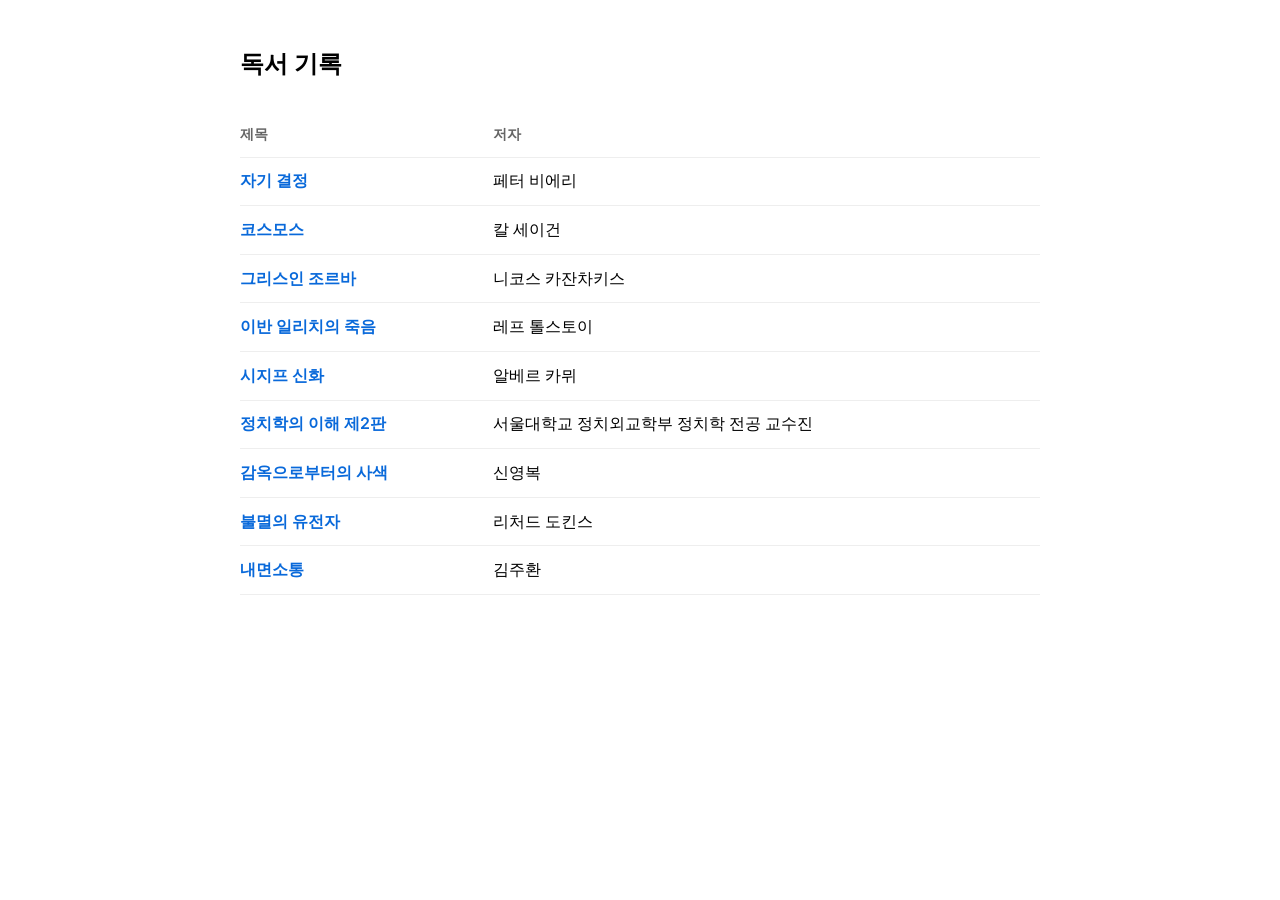
<file: index.html>
<!DOCTYPE html>
<html lang="ko">

<head>
    <meta charset="UTF-8">
    <meta name="viewport" content="width=device-width, initial-scale=1.0">
    <title>독서 기록</title>
    <link rel="stylesheet" href="style.css">
</head>

<body>
    <main>
        <h1>독서 기록</h1>
        <table>
            <thead>
                <tr>
                    <th>제목</th>
                    <th>저자</th>
                </tr>
            </thead>
            <tbody></tbody>
        </table>
    </main>
    <script src="script.js"></script>
</body>

</html>
</file>
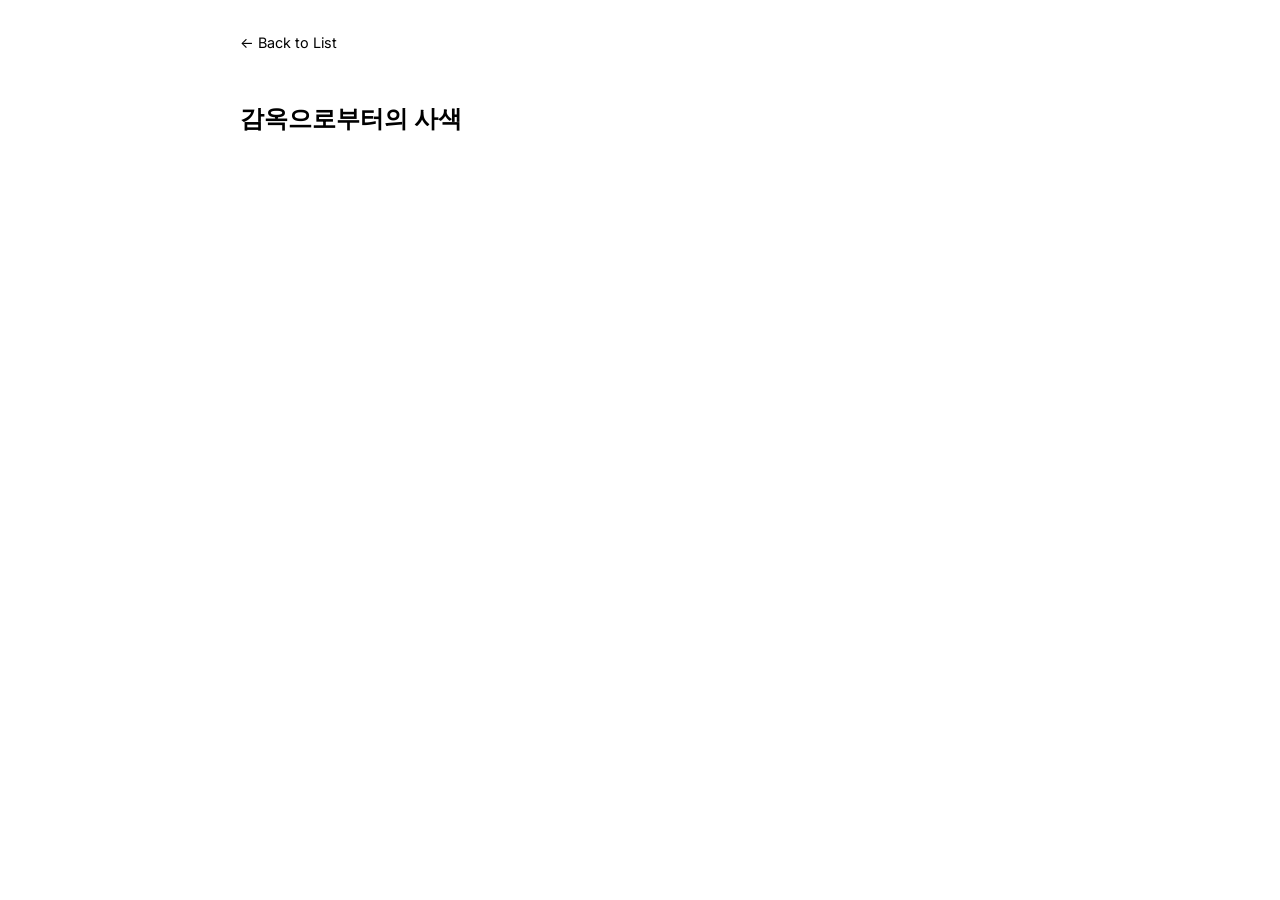
<file: reviews/감옥으로부터의 사색.html>
﻿<!DOCTYPE html>
<html lang="ko">

<head>
    <meta charset="UTF-8">
    <meta name="viewport" content="width=device-width, initial-scale=1.0">
    <title>감옥으로부터의 사색</title>
    <link rel="stylesheet" href="../style.css">
</head>

<body>
    <main>
        <a href="../index.html" class="back-link">&larr; Back to List</a>

        <article class="review-content">
            <h1>감옥으로부터의 사색</h1>
            <div class="text-content">
                
            </div>
        </article>
    </main>
</body>

</html>
</file>
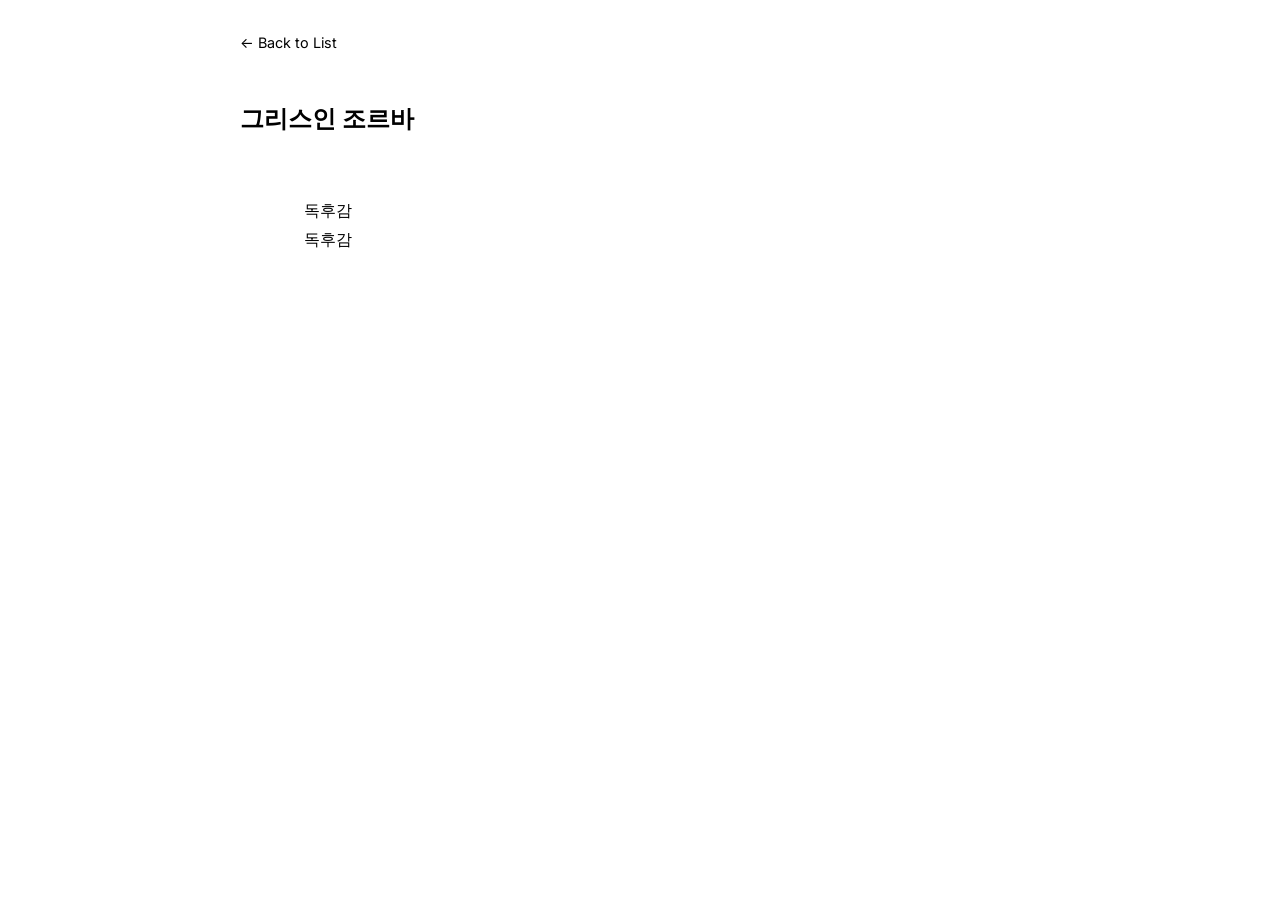
<file: reviews/그리스인_조르바.html>
﻿<!DOCTYPE html>
<html lang="ko">

<head>
    <meta charset="UTF-8">
    <meta name="viewport" content="width=device-width, initial-scale=1.0">
    <title>그리스인 조르바</title>
    <link rel="stylesheet" href="../style.css">
</head>

<body>
    <main>
        <a href="../index.html" class="back-link">&larr; Back to List</a>

        <article class="review-content">
            <h1>그리스인 조르바</h1>
            <div class="text-content">
                독후감
                독후감
            </div>
        </article>
    </main>
</body>

</html>
</file>
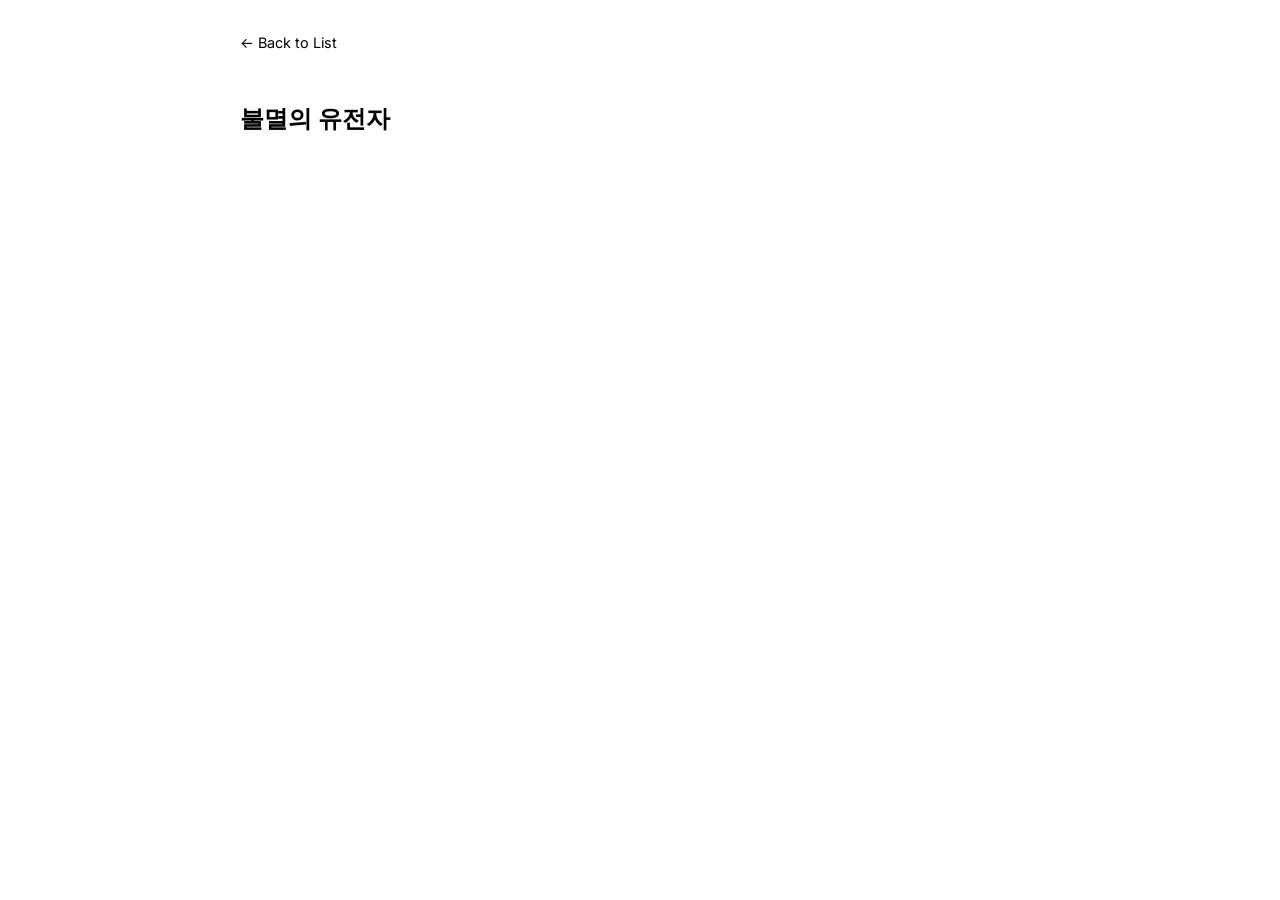
<file: reviews/불멸의 유전자.html>
﻿<!DOCTYPE html>
<html lang="ko">

<head>
    <meta charset="UTF-8">
    <meta name="viewport" content="width=device-width, initial-scale=1.0">
    <title>불멸의 유전자</title>
    <link rel="stylesheet" href="../style.css">
</head>

<body>
    <main>
        <a href="../index.html" class="back-link">&larr; Back to List</a>

        <article class="review-content">
            <h1>불멸의 유전자</h1>
            <div class="text-content">
                
            </div>
        </article>
    </main>
</body>

</html>
</file>
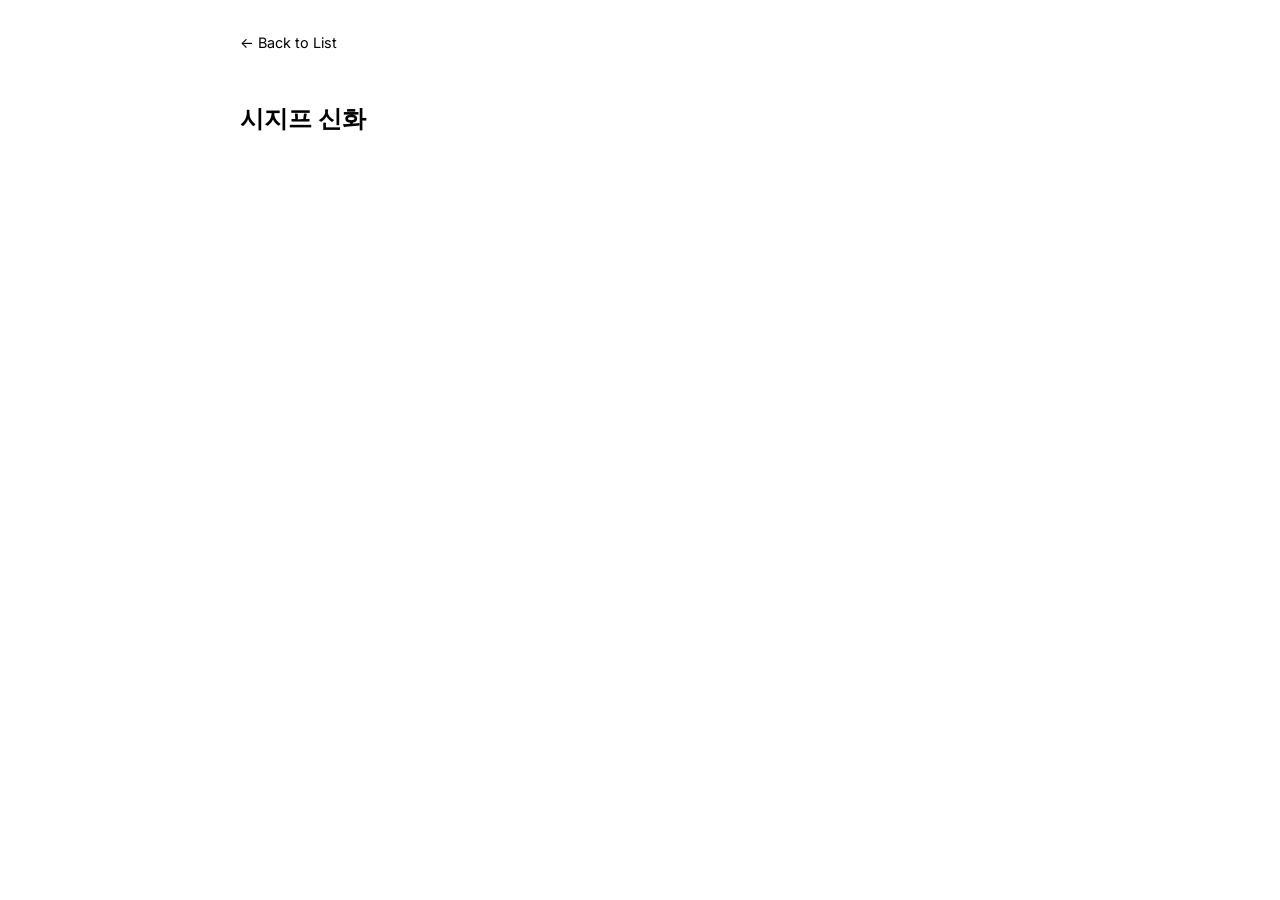
<file: reviews/시지프_신화.html>
﻿<!DOCTYPE html>
<html lang="ko">

<head>
    <meta charset="UTF-8">
    <meta name="viewport" content="width=device-width, initial-scale=1.0">
    <title>시지프 신화</title>
    <link rel="stylesheet" href="../style.css">
</head>

<body>
    <main>
        <a href="../index.html" class="back-link">&larr; Back to List</a>

        <article class="review-content">
            <h1>시지프 신화</h1>
            <div class="text-content">
                
            </div>
        </article>
    </main>
</body>

</html>
</file>
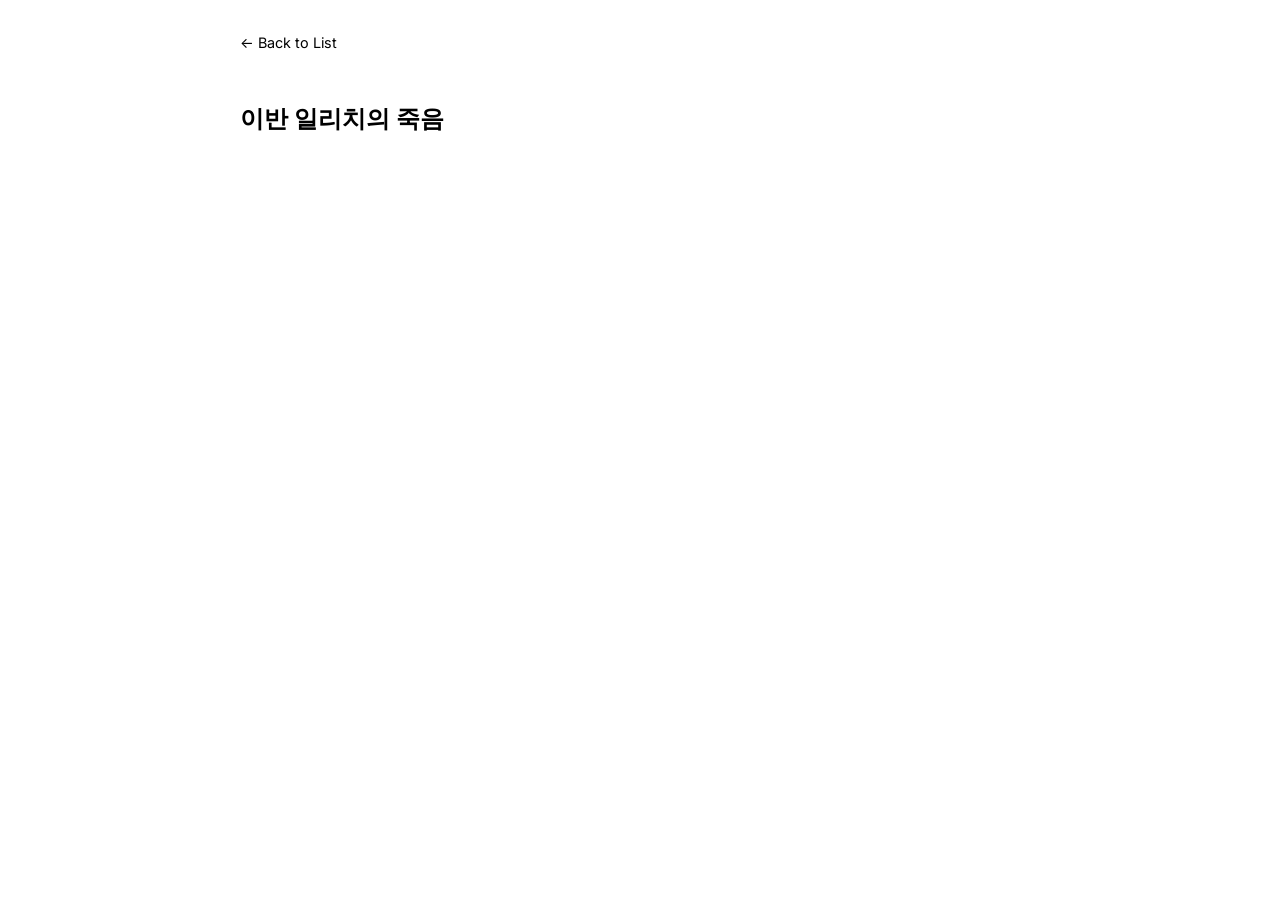
<file: reviews/이반_일리치의_죽음.html>
﻿<!DOCTYPE html>
<html lang="ko">

<head>
    <meta charset="UTF-8">
    <meta name="viewport" content="width=device-width, initial-scale=1.0">
    <title>이반 일리치의 죽음</title>
    <link rel="stylesheet" href="../style.css">
</head>

<body>
    <main>
        <a href="../index.html" class="back-link">&larr; Back to List</a>

        <article class="review-content">
            <h1>이반 일리치의 죽음</h1>
            <div class="text-content">
                
            </div>
        </article>
    </main>
</body>

</html>
</file>
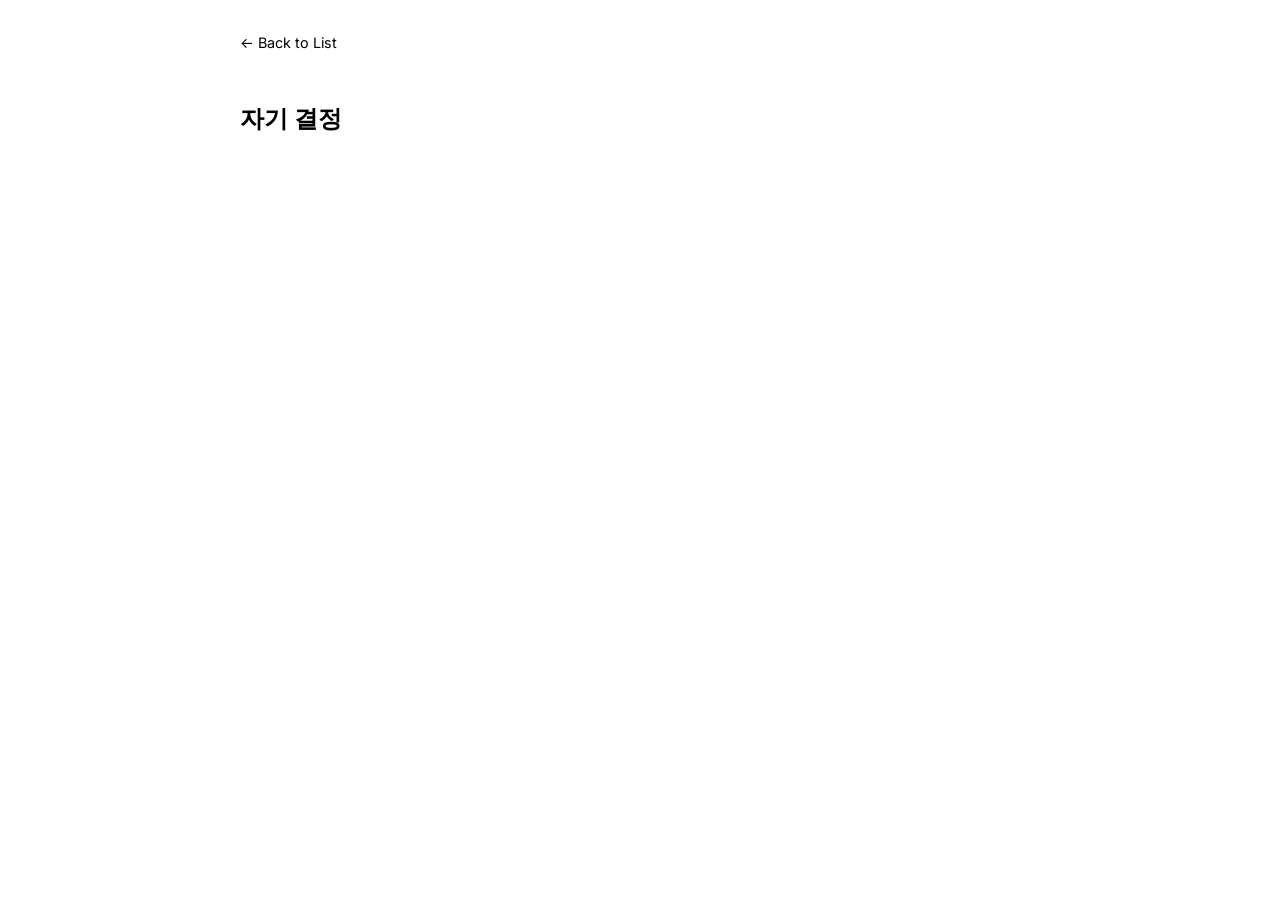
<file: reviews/자기결정.html>
﻿<!DOCTYPE html>
<html lang="ko">

<head>
    <meta charset="UTF-8">
    <meta name="viewport" content="width=device-width, initial-scale=1.0">
    <title>자기 결정</title>
    <link rel="stylesheet" href="../style.css">
</head>

<body>
    <main>
        <a href="../index.html" class="back-link">&larr; Back to List</a>

        <article class="review-content">
            <h1>자기 결정</h1>
            <div class="text-content">
                
            </div>
        </article>
    </main>
</body>

</html>
</file>
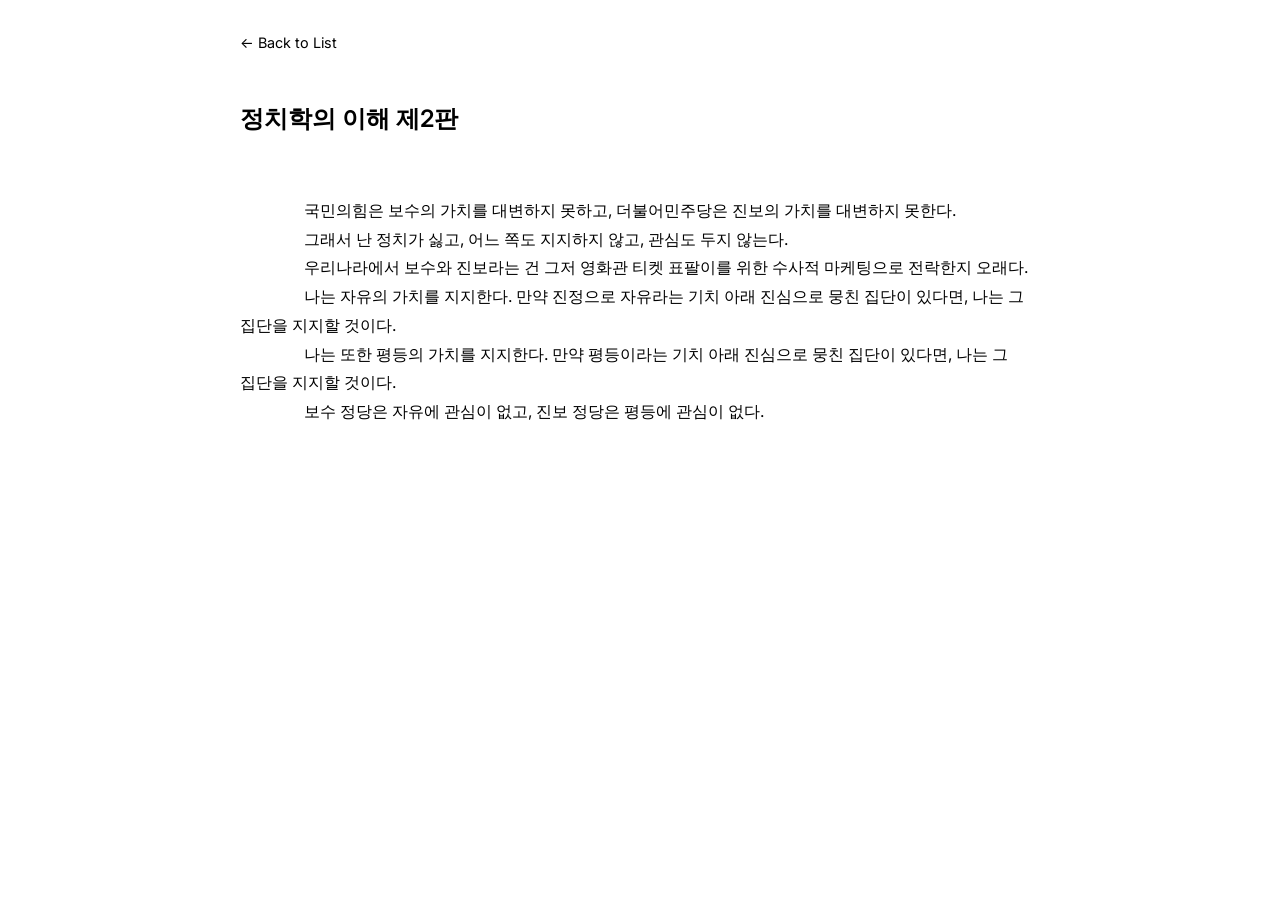
<file: reviews/정치학의_이해.html>
﻿<!DOCTYPE html>
<html lang="ko">

<head>
    <meta charset="UTF-8">
    <meta name="viewport" content="width=device-width, initial-scale=1.0">
    <title>정치학의 이해 제2판</title>
    <link rel="stylesheet" href="../style.css">
</head>

<body>
    <main>
        <a href="../index.html" class="back-link">&larr; Back to List</a>

        <article class="review-content">
            <h1>정치학의 이해 제2판</h1>
            <div class="text-content">
                국민의힘은 보수의 가치를 대변하지 못하고, 더불어민주당은 진보의 가치를 대변하지 못한다. 
                그래서 난 정치가 싫고, 어느 쪽도 지지하지 않고, 관심도 두지 않는다.
                우리나라에서 보수와 진보라는 건 그저 영화관 티켓 표팔이를 위한 수사적 마케팅으로 전락한지 오래다.
                나는 자유의 가치를 지지한다. 만약 진정으로 자유라는 기치 아래 진심으로 뭉친 집단이 있다면, 나는 그 집단을 지지할 것이다. 
                나는 또한 평등의 가치를 지지한다. 만약 평등이라는 기치 아래 진심으로 뭉친 집단이 있다면, 나는 그 집단을 지지할 것이다.
                보수 정당은 자유에 관심이 없고, 진보 정당은 평등에 관심이 없다. 
            </div>
        </article>
    </main>
</body>

</html>
</file>
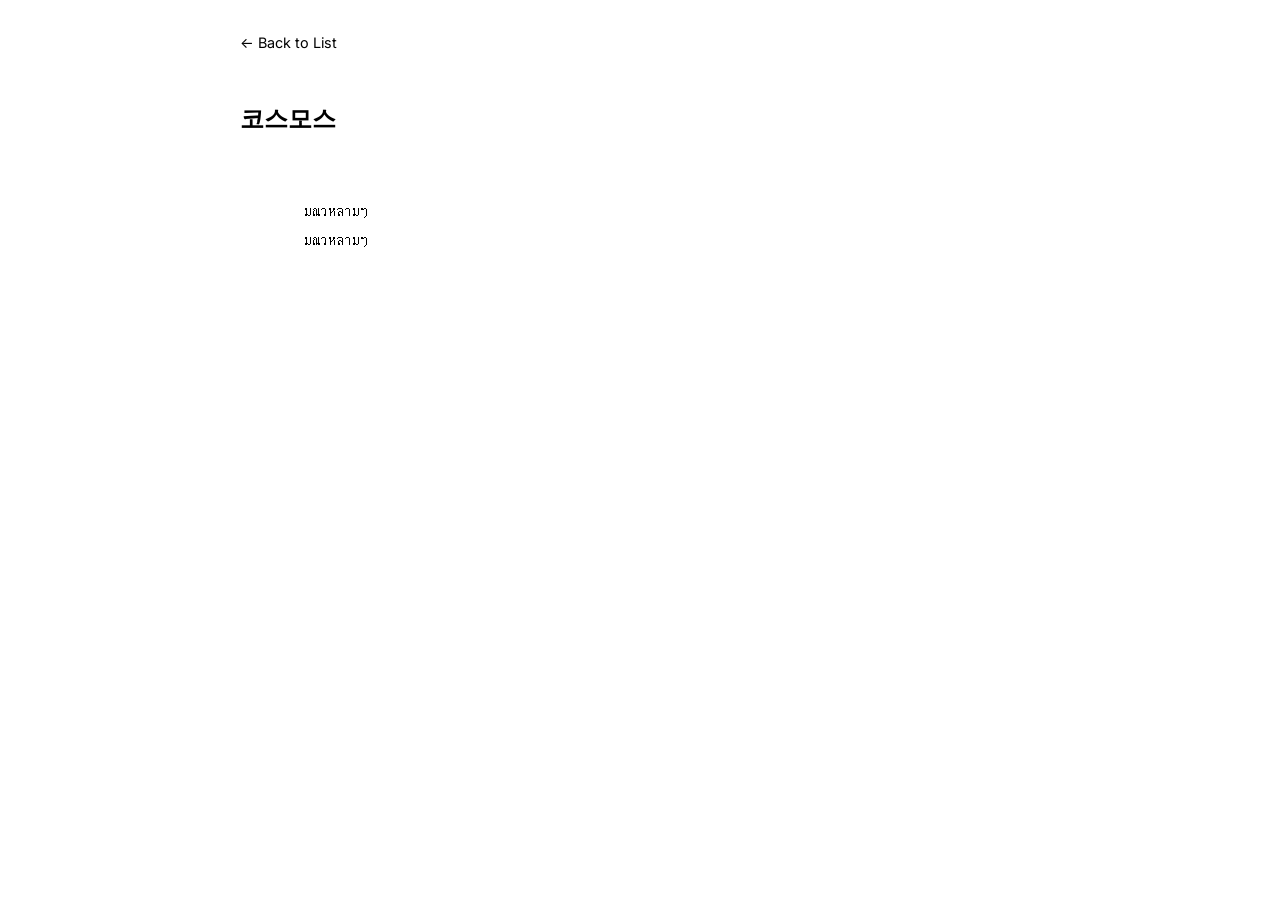
<file: reviews/코스모스.html>
﻿<!DOCTYPE html>
<html lang="ko">

<head>
    <meta charset="UTF-8">
    <meta name="viewport" content="width=device-width, initial-scale=1.0">
    <title>코스모스</title>
    <link rel="stylesheet" href="../style.css">
</head>

<body>
    <main>
        <a href="../index.html" class="back-link">&larr; Back to List</a>

        <article class="review-content">
            <h1>코스모스</h1>
            <div class="text-content">
                มณวหลามๆ
                มณวหลามๆ
            </div>
        </article>
    </main>
</body>

</html>
</file>
<file: style.css>
@import url('https://fonts.googleapis.com/css2?family=Inter:wght@400;600&display=swap');

body {
    font-family: 'Inter', -apple-system, sans-serif;
    color: #000;
    background-color: #fff;
    margin: 0;
    padding: 2rem;
    display: flex;
    justify-content: center;
}

main {
    max-width: 800px;
    width: 100%;
}

h1 {
    font-size: 1.5rem;
    font-weight: 600;
    margin-bottom: 2rem;
}

table {
    width: 100%;
    border-collapse: collapse;
    text-align: left;
}

th, td {
    padding: 0.8rem 0;
    border-bottom: 1px solid #eee;
}

th {
    font-weight: 600;
    font-size: 0.9rem;
    color: #666;
}

.book-title {
    font-weight: 600;
    color: #0969da;
    text-decoration: none;
    display: inline-block;
}

.book-title:hover {
    text-decoration: underline;
}

.review-link {
    color: #0969da;
    text-decoration: none;
    font-size: 0.9rem;
}

.back-link {
    color: #000;
    text-decoration: none;
    font-size: 0.9rem;
}

.review-link:hover, .back-link:hover {
    text-decoration: underline;
}

.back-link {
    display: inline-block;
    margin-bottom: 2rem;
}

.text-content {
    white-space: pre-wrap;
    word-break: keep-all;
    line-height: 1.8;
    margin-top: 2rem;
}
</file>
